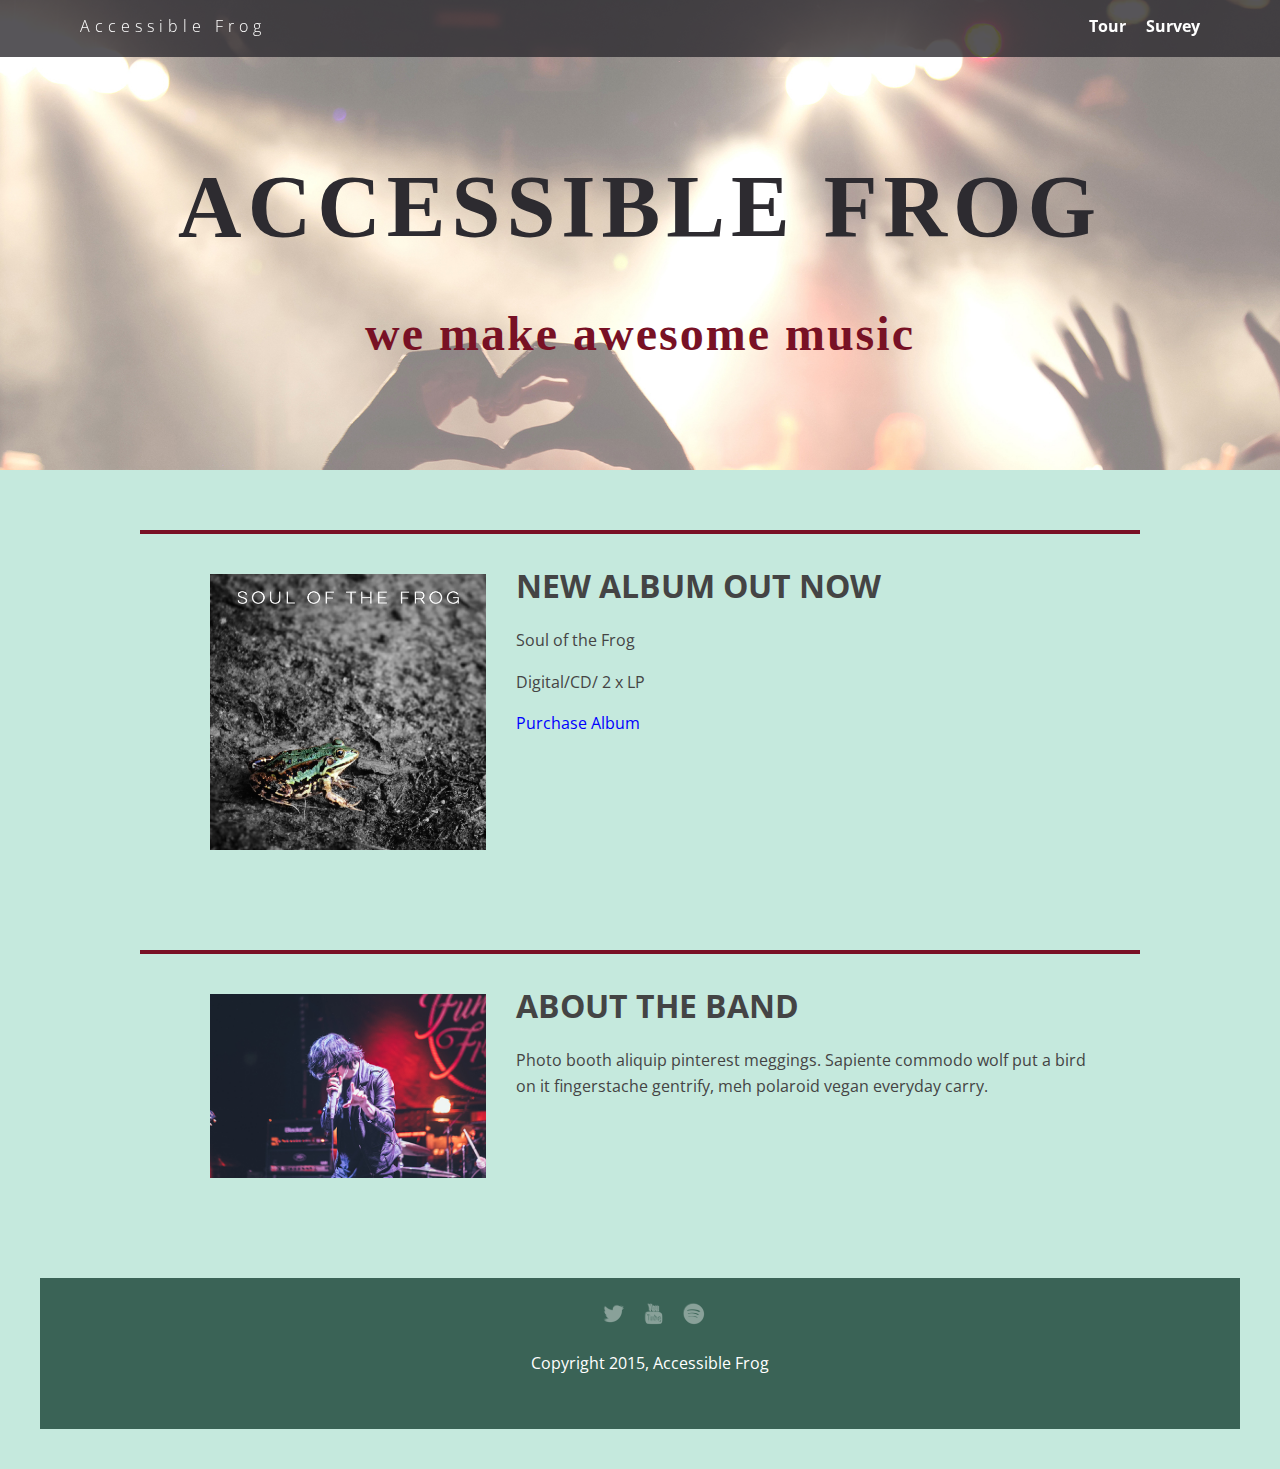
<file: index.html>
<!doctype html>
<html lang="en">
  <head>
      <meta charset="utf-8">
      <link href="css/styles.css" rel="stylesheet" type="text/css" />
      <meta name="viewport" content="width=device-width, initial-scale=1, maximum-scale=1, user-scalable=0"/>
      <link href='https://fonts.googleapis.com/css?family=Open+Sans:400,300,600' rel='stylesheet' type='text/css'>
      <title>Accessible Frog</title>
  </head>

  <body>
    <nav role="navigation" class="main-nav">
      <ul class="nav">
        <li class="name"><a href="#">Accessible Frog</a></li>
        <li><a href="tour.html">Tour</a></li>
        <li><a href="survey.html">Survey</a></li>
      </ul>
    </nav>

    <header role="banner">
    	<h1 class="hero">Accessible Frog</h1>
    	<h2>We make awesome music</h2>
    </header>

    <main role="main">
      <div class="card">
        <div class="flex">
          <img class="photo" src= "img/soul_of_the_frog.jpg" alt="Soul of the Frog album cover">
          <div class="information">
            <h1 class="heading">New album out now</h1>
            <p>Soul of the Frog</p>
            <p>Digital/CD/ 2 x LP</p>
            <a href="#" class="buy">Purchase Album</a>
          </div>
        </div>
      </div>

      <div class="card">
        <div class="flex">
          <img class="photo" src= "img/lead_singer.jpg" alt="Lead singer of Accessible Frog">
          <div class="information">
            <h1 class="heading">About the band</h1>
            <p>Photo booth aliquip pinterest meggings. Sapiente commodo wolf put a bird on it fingerstache gentrify, meh polaroid vegan everyday carry.</p>
          </div>
        </div>
      </div>
    </main>

    <footer role="contentinfo">
      <ul>
        <li><a href="#" class="social twitter"><img src= "img/twitter-32.png" alt="Twitter icon linking to the band's Twitter page"></a></li>
        <li><a href="#" class="social youtube"><img src= "img/youtube-32.png" alt="Youtube icon linking to the band's YouTube page"></a></li>
        <li><a href="#" class="social spotify"><img src= "img/spotify-32.png" alt="Spotify icon linking to the band's Spotify page"></a></li>
      </ul>
      <p class="copyright">Copyright 2015, Accessible Frog</p>
    </footer>

  </body>
</html>
</file>
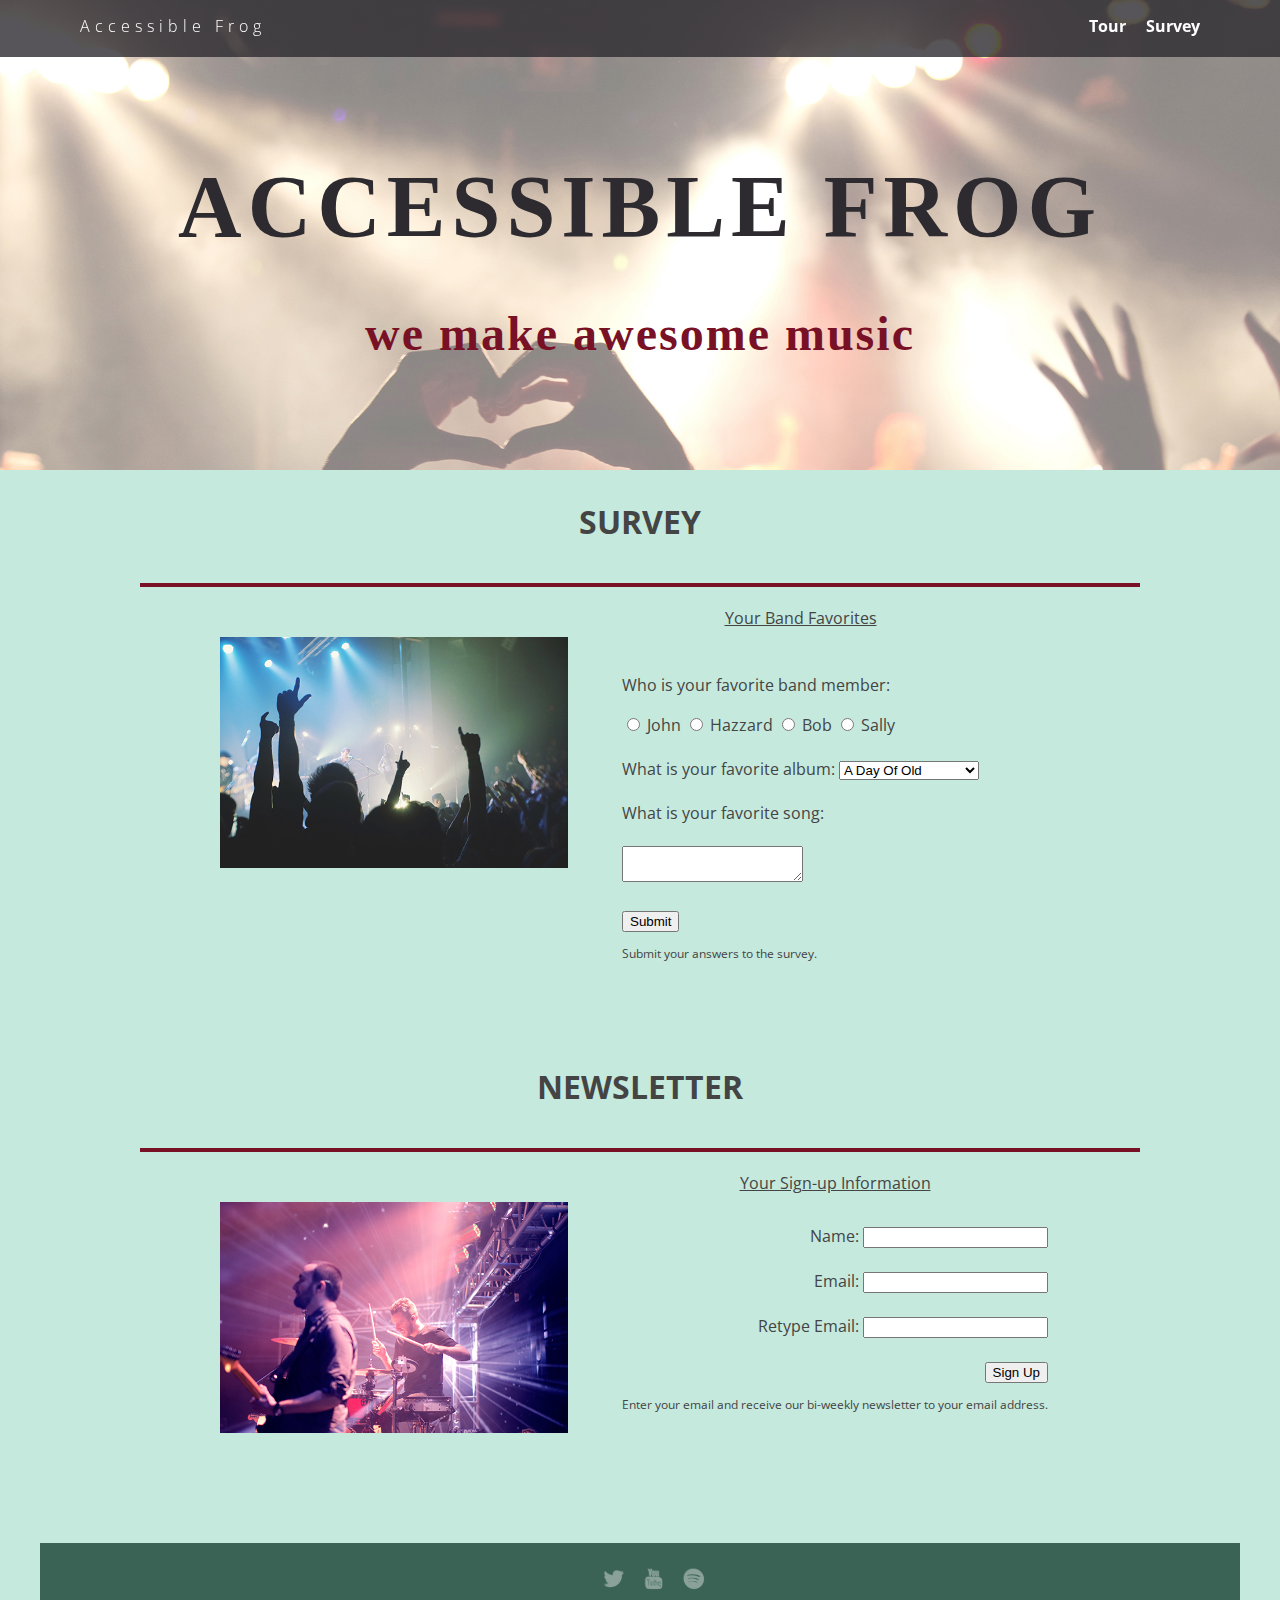
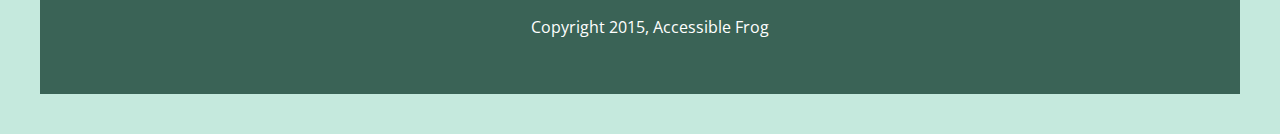
<file: survey.html>
<!doctype html>
<html lang="en">
  <head>
    <meta charset="utf-8">
    <link href="css/styles.css" rel="stylesheet" type="text/css" />
    <link href="css/survey.css" rel="stylesheet" type="text/css" />
    <meta name="viewport" content="width=device-width, initial-scale=1, maximum-scale=1, user-scalable=0"/>
    <link href='https://fonts.googleapis.com/css?family=Open+Sans:400,300,600' rel='stylesheet' type='text/css'>
    <title>Accessible Frog</title>
  </head>

  <body>
    <nav role="navigation" class="main-nav">
      <ul class="nav">
        <li class="name"><a href="index.html">Accessible Frog</a></li>
        <li><a href="tour.html">Tour</a></li>
        <li><a href="#">Survey</a></li>
      </ul>
    </nav>

    <header role="banner">
      <h1 class="hero">Accessible Frog</h1>
      <h2>We make awesome music</h2>        
    </header>

    <main role="main">
      <h1 class="heading">Survey</h1>
      <div class="card">
        <div class="flex">
          <img class="photo" src= "img/concert01.jpg" alt="Accessible Frog live in concert">
          <div class="container">

          <fieldset>
          <legend>Your Band Favorites</legend><br>
            <form class="survey">
              <p>Who is your favorite band member:</p>
              <input type="radio" name="res" value="John" id="john"> <label for="john">John</label>
              <input type="radio" name="res" value="Hazzard" id="hazzard"> <label for="hazzard">Hazzard</label>
              <input type="radio" name="res" value="Bob" id="bob"> <label for="bob">Bob</label>
              <input type="radio" name="res" value="Sally" id="sally"> <label for="sally">Sally</label>

              <br><br>

              <label for="albums">What is your favorite album:</label>
              <select id="albums" name="select">
                <option value="1">A Day Of Old</option>
                <option value="2">Diamond Fireworks</option>
                <option value="3">Enjoy Your Desire</option>
                <option value="4">Finding My Shadow</option>
                <option value="5">Heroic Forever</option>
                <option value="6">Midnight Fires</option>
                <option value="7">Music Of My Life</option>
                <option value="8">Party For An Angel</option>
                <option value="9">Song For Yesterday</option>
                <option value="10">Street Of The Rider</option>
                <option value="11">This Is For You</option>
              </select>

              <br><br>              

              <label for="favorite-song">What is your favorite song:</label><br><br>
              <textarea id="favorite-song"></textarea><br><br>
              <button type="submit" aria-describedby="survey">Submit</button><br>
              <p class="hint" id="survey">Submit your answers to the survey.</p>              
            </form>
          </fieldset>

          </div>
        </div>
      </div>

      <h1 class="heading">Newsletter</h1>
      <div class="card">
        <div class="flex">
          <img class="photo" src= "img/the_band.jpg" alt="Accessible Frog's guitar player and drummer">
            <div class="container">

            <fieldset>
          	<legend>Your Sign-up Information</legend>            
              <form class="newsletter">
                  <label for="name">Name: </label><input id="name" type="text" name="textfield"><br><br>
                  <label for="email">Email: </label><input id="email" type="email" name="textfield"><br><br>
                  <label for="email-repeat">Retype Email: </label><input id="email-repeat" type="email" name="textfield"><br><br>
                  <button type="submit" aria-describedby="email-signup">Sign Up</button>
                  <p class="hint" id="email-signup">Enter your email and receive our bi-weekly newsletter  to your email address.</p>
              </form>
            </fieldset>  

            </div>
        </div>
      </div>
    </main>

    <footer role="contentinfo">
      <ul>
        <li><a href="#" class="social twitter"><img src= "img/twitter-32.png" alt="Twitter icon linking to the band's Twitter page"></a></li>
        <li><a href="#" class="social youtube"><img src= "img/youtube-32.png" alt="Youtube icon linking to the band's YouTube page"></a></li>
        <li><a href="#" class="social spotify"><img src= "img/spotify-32.png" alt="Spotify icon linking to the band's Spotify page"></a></li>
      </ul>
      <p class="copyright">Copyright 2015, Accessible Frog</p>
    </footer>
  </body>
</html>
</file>
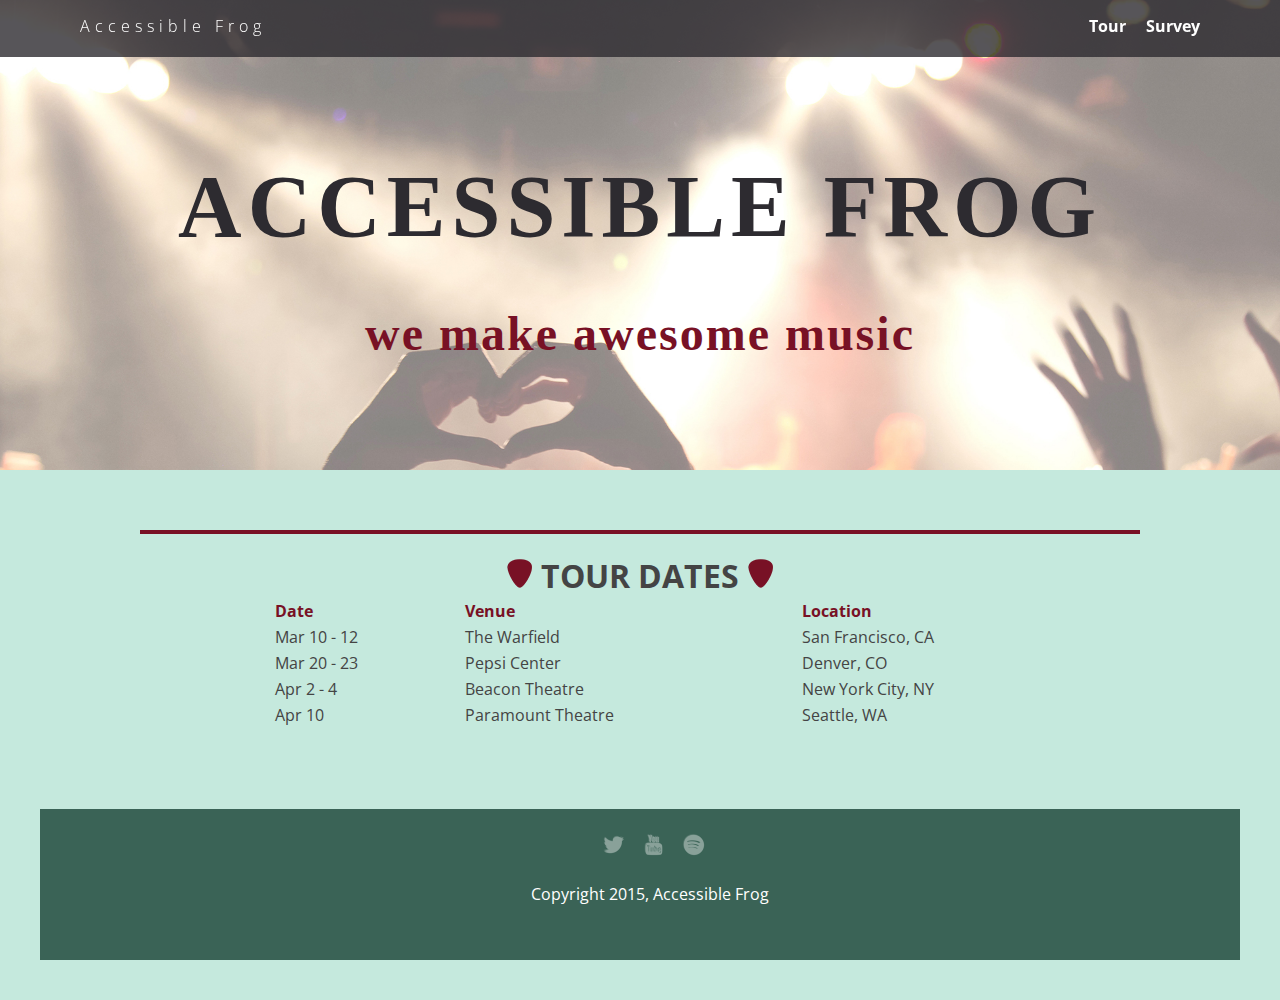
<file: tour.html>
<!doctype html>
<html lang="en">
  <head>
      <meta charset="utf-8">
      <link href="css/styles.css" rel="stylesheet" type="text/css" />
      <link href="css/tour.css" rel="stylesheet" type="text/css" />
      <meta name="viewport" content="width=device-width, initial-scale=1, maximum-scale=1, user-scalable=0"/>
      <link href='https://fonts.googleapis.com/css?family=Open+Sans:400,300,600' rel='stylesheet' type='text/css'>
      <title>Accessible Frog</title>
  </head>

  <body>
    <nav role="navigation" class="main-nav">
      <ul class="nav">
        <li class="name"><a href="index.html">Accessible Frog</a></li>
        <li><a href="#">Tour</a></li>
        <li><a href="survey.html">Survey</a></li>
      </ul>
    </nav>

    <header role="banner">
      <h1 class="hero">Accessible Frog</h1>
      <h2>We make awesome music</h2>    
    </header>

    <main role="main">
      <div class="card">
        <div class="flex">

			<table>
				<caption>          
          <h1 class="heading">Tour Dates</h1>
        </caption>
				<tr>
					<th scope="col">Date</th>
					<th scope="col">Venue</th>
					<th scope="col">Location</th>					
				</tr>
				<tr>
					<td>Mar 10 - 12</td>
					<td>The Warfield</td>
					<td>San Francisco, CA</td>					
				</tr>
				<tr>
					<td>Mar 20 - 23</td>
					<td>Pepsi Center</td>
					<td>Denver, CO</td>					
				</tr>
				<tr>
					<td>Apr 2 - 4</td>
					<td>Beacon Theatre</td>
					<td>New York City, NY</td>					
				</tr>
				<tr>
					<td>Apr 10 </td>
					<td>Paramount Theatre</td>
					<td>Seattle, WA</td>					
				</tr>												
			</table>

        </div>
      </div>
    </main>
    
    <footer role="contentinfo">
      <ul>
        <li><a href="#" class="social twitter"><img src= "img/twitter-32.png" alt="Twitter icon linking to the band's Twitter page"></a></li>
        <li><a href="#" class="social youtube"><img src= "img/youtube-32.png" alt="Youtube icon linking to the band's YouTube page"></a></li>
        <li><a href="#" class="social spotify"><img src= "img/spotify-32.png" alt="Spotify icon linking to the band's Spotify page"></a></li>
      </ul>
      <p class="copyright">Copyright 2015, Accessible Frog</p>
    </footer>
  </body>
</html>
</file>
<file: css/styles.css>
/* Global Layout Set-up */
* {
  box-sizing: border-box;
}

body {
  margin: 0;
  padding: 0;
  text-align: center;
  font-family: 'Open Sans', sans-serif;
  color: #444;
  background: #C5E9DD;
}

table {
    width: 100%;
    padding-left: 10%;
}
th {
  color: #781125;
}

/* Link Styles */

a {
  color: blue;
  text-decoration: none;
  transition: 0.2s all ease-out;
}

a:hover {
  color: #ff2200 !important;
}

/* Section Styles */

.main-nav {
  width: 100%;
  background: rgba(45, 43, 48, 0.8);
  min-height: 30px;
  padding: 10px;
  position: fixed;
  text-align: center;
}

.nav a {
  color: white;
}

.nav {
  display: flex;
  justify-content: space-around;
  font-weight: 700;
  list-style-type: none;
  margin: 0 auto;
  padding: 0;
}

.nav .name {
  display: block;
  margin-right: auto;
  color: white;
  letter-spacing: 5px;
}

.nav li {
  padding: 5px 10px 10px 10px;
}

.nav a {
  transition: all .5s;
}

.nav a:hover {
  color: white
}

header {
  text-align: center;
  background: url('../img/concert02_no_text.jpg') no-repeat top center ;
  background-size: cover;
  overflow: hidden;
  padding-top: 60px;
  height: 350px;
  font-family: Raleway;
}
.hero {
  margin-top: 7.5%;
  text-transform: uppercase;
  font-size: 5.5em;
  color: #2d2b30;
  letter-spacing: 6px;    
}
header h2 {
  color: #781125;
  text-transform: lowercase;
  font-size: 3em;
  letter-spacing: 2px;
  margin-top: -0.75%;
}

.tag {
  color: black;
  padding: 10px;
  letter-spacing: 5px;
}

.name{
  font-weight: 300;
}

header .name{
  font-size: 3em;
}
.tagline {
  font-weight: 600;
  padding: 20px;
  text-transform: uppercase;
  color: #781125;
}

.card {
  margin: 30px;
  padding: 20px 40px 40px;
  text-align: left;
  border-top: 4px solid #781125;
  clear: both;
}
.card:hover {
  border-color: #96731A;
}


.photo {
  display: block;
  width: 200px;
  height: 0%;
  margin: 0 auto;
}

.information{
  width: 100%;
  text-align: center;
  /*display: inline-block;
  position: absolute;*/
}

.heading{
  font-size: 2em;
  text-transform: uppercase;
  color: #444;
  margin-top: 10px;
}

/* Footer styles */

footer {
  width: 100%;
  min-height: 30px;
  padding: 20px 0 40px 20px;
  background-color: #3A6356;
  color: white;
}

footer .copyright {
  top: -8px;
  font-size: .75em;
}

footer ul {
  list-style-type: none;
  margin: 0;
  padding: 0;
}

footer ul li {
  display: inline-block;
}

a.social {
  display: inline-block;
  margin-left: 5px;
  width: 30px;
  height: 30px;
  background-size: 30px 30px;
  opacity: .4;
  transition: all .5s;
}

a.twitter {
  background-image: url(../img/twitter-32.png);
}

a.youtube {
  background-image: url(../img/youtube-32.png);
}

a.spotify {
  background-image: url(../img/spotify-32.png);
}

a.social:hover {
  opacity: 1;
}
.clearfix {
  clear: both;
}

/* Styles for larger screens */
@media screen and (min-width: 840px) {

  .flex {
    display: -ms-flexbox;      /* TWEENER - IE 10 */
    display: flex;
    max-width: 1200px;
    -ms-flex-pack: distribute;
  }

  header {
    min-height: 470px;
  }

  .nav {
    max-width: 1200px;
    padding: 0 30px;
  }


  main {
    padding-top: 20px;
  }

  main p {
    line-height: 1.6em;
  }

  .card{
    margin: 40px auto;
    padding: 20px 40px 40px;
    width: 80%;
    max-width: 1000px;
  }

  .photo{
    width: 30%;
    margin: 20px 30px;
  }

  .information{
    text-align: left;
  }

  footer {
    font-size: 1.3em;
    max-width: 1200px;
    margin: 40px auto;
  }
}
</file>
<file: css/survey.css>
/* Survey page styles */

.photo {
  width: 60%;
  padding: 10px;
}

form {
  margin: 0 auto;
  text-align: left;
  display: inline-block;
}

.container{
  text-align: center;
}
.newsletter{
  text-align: right;
  padding-top: 25px;
}
.newsletter label {
  display: inline !important;
}

.survey label {
  display: inline;
}

.hint {
  font-size: 0.75em;
}

label {
  display: block;
  padding-bottom: 5%;
}

input:focus {
  outline-color: #DF811E;
}
textarea:focus {
  outline-color: #DF811E; 
}
select:focus {
    outline-color: #DF811E; 
}

fieldset {
  border: none;
}

legend {
  text-decoration: underline;
}

/* Styles for larger screens */
@media screen and (min-width: 840px) {
  .photo{
    width: 40%;
  }
}
</file>
<file: css/tour.css>
/* Tour page styles */

pre {
  font-family: 'Open Sans', sans-serif;
}

.heading {
  display: block;
  margin: 0;
}
.heading::before {
	content: url(../img/guitar_pick.png);
	margin-right: 1%;
}
.heading::after {
	content: url(../img/guitar_pick.png);
	margin-left: 1%;
}

.pick{
  width: 40px;
  height: 0%;
  padding: 10px;
}
</file>
